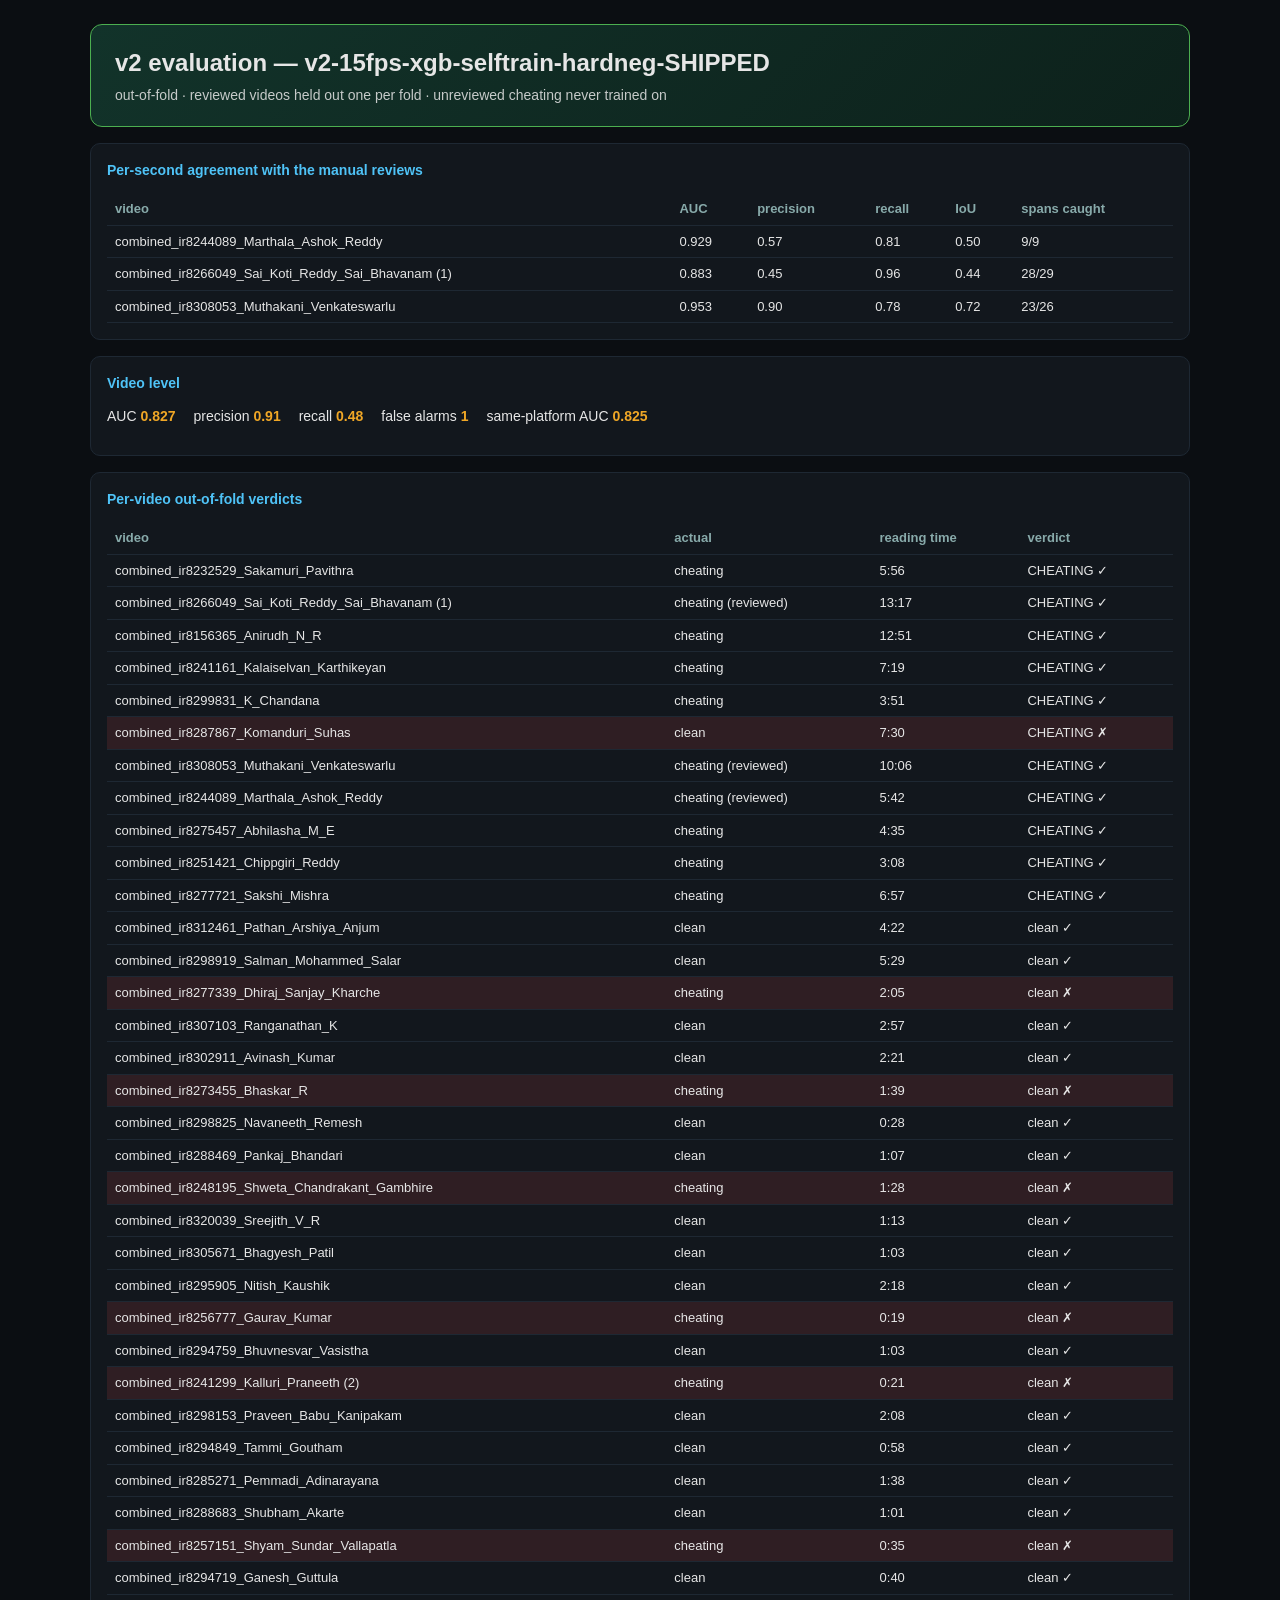
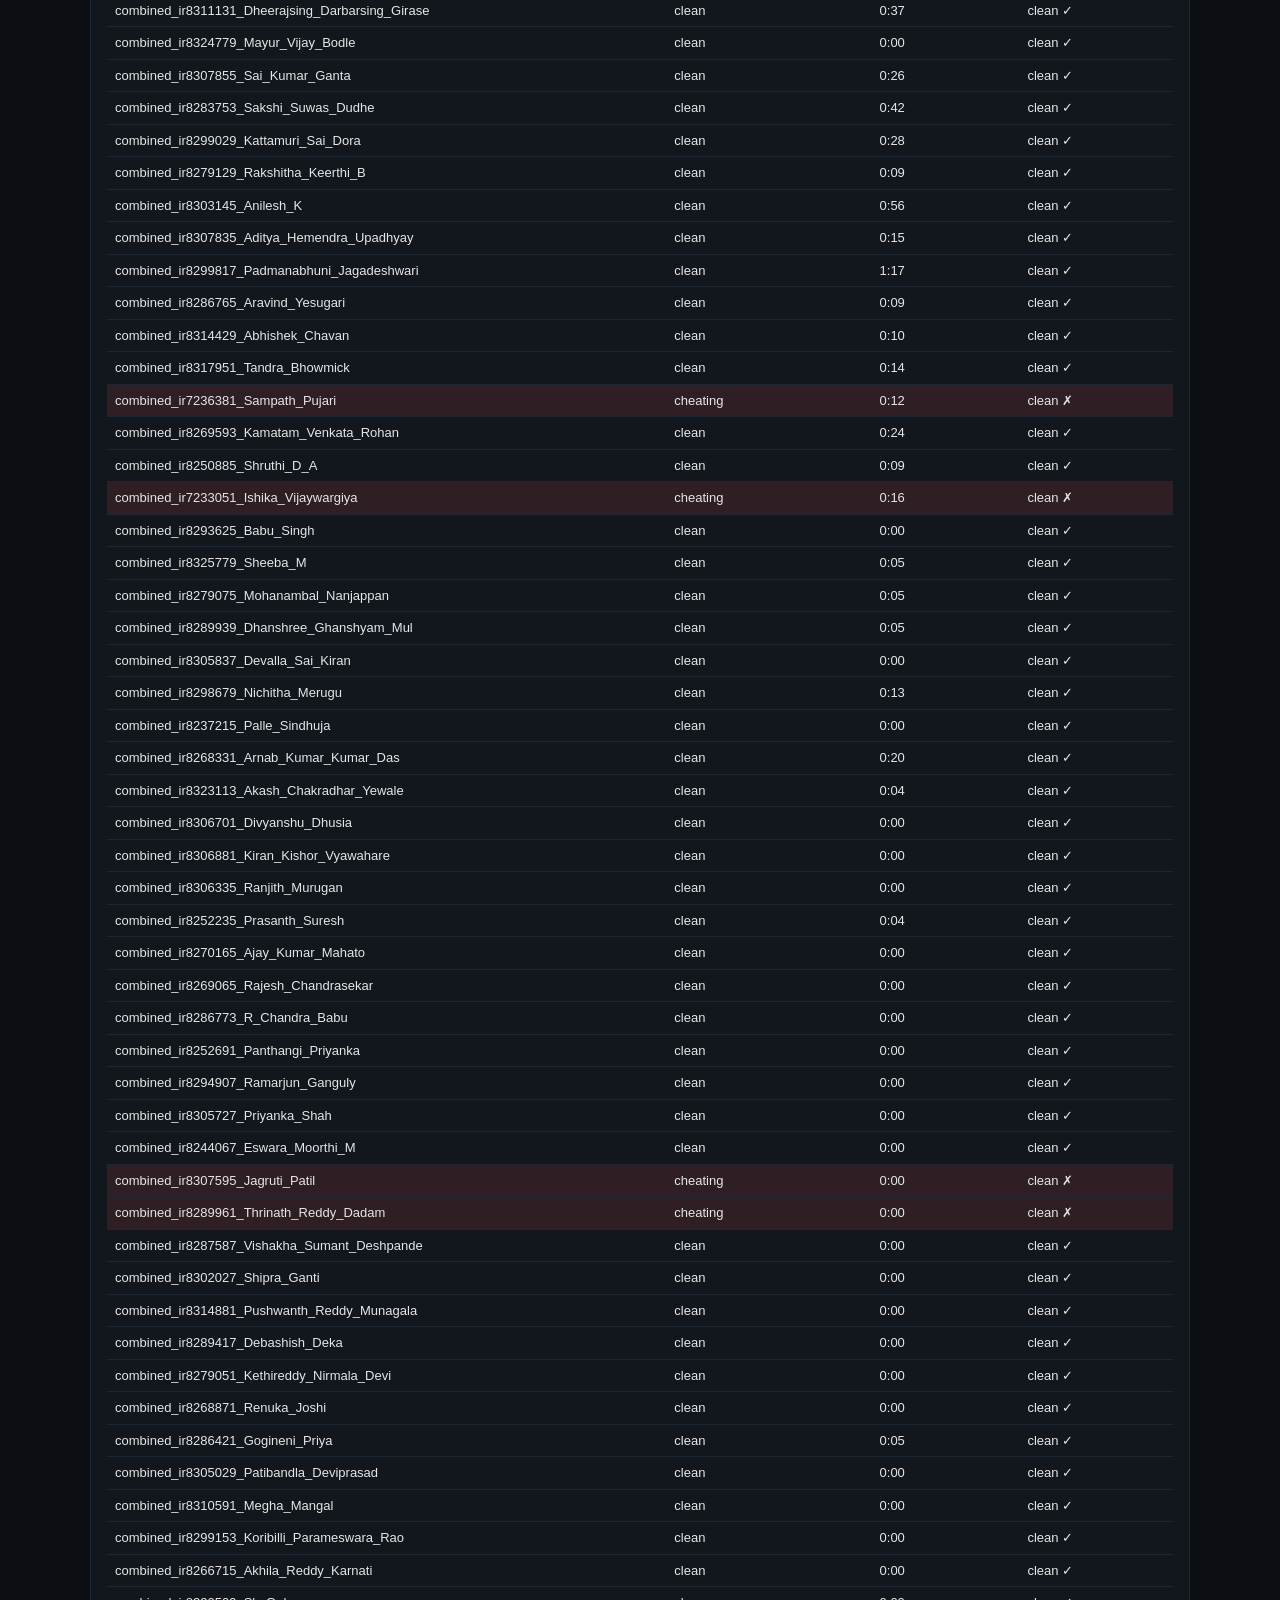
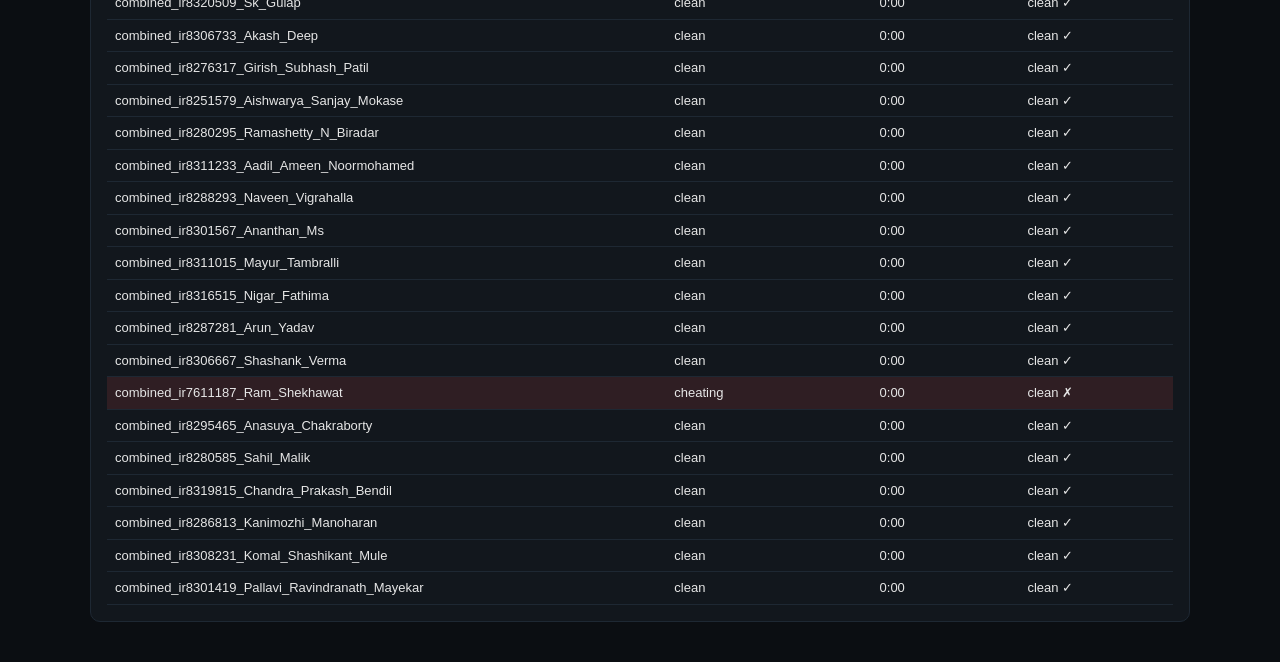
<file: v2/reports/evaluation_report.html>
<!doctype html><html><head><meta charset="utf-8">
<meta name="viewport" content="width=device-width, initial-scale=1">
<title>Reading detection report</title>
<style>
 body{margin:0;background:#0b0e12;color:#e6e6e6;font:14px/1.5 -apple-system,Segoe UI,Roboto,sans-serif}
 .wrap{max-width:1100px;margin:0 auto;padding:24px}
 .banner{border-radius:12px;padding:20px 24px;margin-bottom:16px}
 .banner.cheat{background:linear-gradient(135deg,#4a1414,#2a0d0d);border:1px solid #ff5252}
 .banner.clean{background:linear-gradient(135deg,#12332a,#0d211b);border:1px solid #4caf50}
 .verdict{font-size:24px;font-weight:700}
 .prob{opacity:.85;margin-top:4px}
 .meta{display:flex;gap:20px;flex-wrap:wrap;margin-bottom:16px;opacity:.85;font-size:13px}
 .meta b{color:#4fc3f7}
 .kv{display:flex;gap:18px;flex-wrap:wrap;margin:0 0 12px}
 .kv b{color:#f0a726}
 img.plot{width:100%;border-radius:10px;border:1px solid #1e2833;background:#0f1419;margin-bottom:12px}
 .card{background:#12171d;border:1px solid #1e2833;border-radius:10px;padding:16px;margin-bottom:16px;overflow-x:auto}
 h3{margin:0 0 12px;font-size:14px;color:#4fc3f7}
 table{width:100%;border-collapse:collapse;font-size:13px}
 th,td{text-align:left;padding:6px 8px;border-bottom:1px solid #1e2833}
 th{color:#8aa;font-weight:600}
 tr.err{background:rgba(255,82,82,.12)}
 .foot{opacity:.55;font-size:12px;margin-top:8px}
</style></head>
<body><div class="wrap">
  <div class="banner clean"><div class="verdict">v2 evaluation — v2-15fps-xgb-selftrain-hardneg-SHIPPED</div>
    <div class="prob">out-of-fold · reviewed videos held out one per fold · unreviewed cheating never trained on</div></div>
  <div class="card"><h3>Per-second agreement with the manual reviews</h3>
    <table><tr><th>video</th><th>AUC</th><th>precision</th><th>recall</th><th>IoU</th><th>spans caught</th></tr><tr><td>combined_ir8244089_Marthala_Ashok_Reddy</td><td>0.929</td><td>0.57</td><td>0.81</td><td>0.50</td><td>9/9</td></tr><tr><td>combined_ir8266049_Sai_Koti_Reddy_Sai_Bhavanam (1)</td><td>0.883</td><td>0.45</td><td>0.96</td><td>0.44</td><td>28/29</td></tr><tr><td>combined_ir8308053_Muthakani_Venkateswarlu</td><td>0.953</td><td>0.90</td><td>0.78</td><td>0.72</td><td>23/26</td></tr></table></div>
  <div class="card"><h3>Video level</h3><p class="kv">
    <span>AUC <b>0.827</b></span><span>precision <b>0.91</b></span>
    <span>recall <b>0.48</b></span><span>false alarms <b>1</b></span>
    <span>same-platform AUC <b>0.825</b></span></p></div>
  <div class="card"><h3>Per-video out-of-fold verdicts</h3>
    <table><tr><th>video</th><th>actual</th><th>reading time</th><th>verdict</th></tr><tr class=''><td>combined_ir8232529_Sakamuri_Pavithra</td><td>cheating</td><td>5:56</td><td>CHEATING ✓</td></tr><tr class=''><td>combined_ir8266049_Sai_Koti_Reddy_Sai_Bhavanam (1)</td><td>cheating (reviewed)</td><td>13:17</td><td>CHEATING ✓</td></tr><tr class=''><td>combined_ir8156365_Anirudh_N_R</td><td>cheating</td><td>12:51</td><td>CHEATING ✓</td></tr><tr class=''><td>combined_ir8241161_Kalaiselvan_Karthikeyan</td><td>cheating</td><td>7:19</td><td>CHEATING ✓</td></tr><tr class=''><td>combined_ir8299831_K_Chandana</td><td>cheating</td><td>3:51</td><td>CHEATING ✓</td></tr><tr class='err'><td>combined_ir8287867_Komanduri_Suhas</td><td>clean</td><td>7:30</td><td>CHEATING ✗</td></tr><tr class=''><td>combined_ir8308053_Muthakani_Venkateswarlu</td><td>cheating (reviewed)</td><td>10:06</td><td>CHEATING ✓</td></tr><tr class=''><td>combined_ir8244089_Marthala_Ashok_Reddy</td><td>cheating (reviewed)</td><td>5:42</td><td>CHEATING ✓</td></tr><tr class=''><td>combined_ir8275457_Abhilasha_M_E</td><td>cheating</td><td>4:35</td><td>CHEATING ✓</td></tr><tr class=''><td>combined_ir8251421_Chippgiri_Reddy</td><td>cheating</td><td>3:08</td><td>CHEATING ✓</td></tr><tr class=''><td>combined_ir8277721_Sakshi_Mishra</td><td>cheating</td><td>6:57</td><td>CHEATING ✓</td></tr><tr class=''><td>combined_ir8312461_Pathan_Arshiya_Anjum</td><td>clean</td><td>4:22</td><td>clean ✓</td></tr><tr class=''><td>combined_ir8298919_Salman_Mohammed_Salar</td><td>clean</td><td>5:29</td><td>clean ✓</td></tr><tr class='err'><td>combined_ir8277339_Dhiraj_Sanjay_Kharche</td><td>cheating</td><td>2:05</td><td>clean ✗</td></tr><tr class=''><td>combined_ir8307103_Ranganathan_K</td><td>clean</td><td>2:57</td><td>clean ✓</td></tr><tr class=''><td>combined_ir8302911_Avinash_Kumar</td><td>clean</td><td>2:21</td><td>clean ✓</td></tr><tr class='err'><td>combined_ir8273455_Bhaskar_R</td><td>cheating</td><td>1:39</td><td>clean ✗</td></tr><tr class=''><td>combined_ir8298825_Navaneeth_Remesh</td><td>clean</td><td>0:28</td><td>clean ✓</td></tr><tr class=''><td>combined_ir8288469_Pankaj_Bhandari</td><td>clean</td><td>1:07</td><td>clean ✓</td></tr><tr class='err'><td>combined_ir8248195_Shweta_Chandrakant_Gambhire</td><td>cheating</td><td>1:28</td><td>clean ✗</td></tr><tr class=''><td>combined_ir8320039_Sreejith_V_R</td><td>clean</td><td>1:13</td><td>clean ✓</td></tr><tr class=''><td>combined_ir8305671_Bhagyesh_Patil</td><td>clean</td><td>1:03</td><td>clean ✓</td></tr><tr class=''><td>combined_ir8295905_Nitish_Kaushik</td><td>clean</td><td>2:18</td><td>clean ✓</td></tr><tr class='err'><td>combined_ir8256777_Gaurav_Kumar</td><td>cheating</td><td>0:19</td><td>clean ✗</td></tr><tr class=''><td>combined_ir8294759_Bhuvnesvar_Vasistha</td><td>clean</td><td>1:03</td><td>clean ✓</td></tr><tr class='err'><td>combined_ir8241299_Kalluri_Praneeth (2)</td><td>cheating</td><td>0:21</td><td>clean ✗</td></tr><tr class=''><td>combined_ir8298153_Praveen_Babu_Kanipakam</td><td>clean</td><td>2:08</td><td>clean ✓</td></tr><tr class=''><td>combined_ir8294849_Tammi_Goutham</td><td>clean</td><td>0:58</td><td>clean ✓</td></tr><tr class=''><td>combined_ir8285271_Pemmadi_Adinarayana</td><td>clean</td><td>1:38</td><td>clean ✓</td></tr><tr class=''><td>combined_ir8288683_Shubham_Akarte</td><td>clean</td><td>1:01</td><td>clean ✓</td></tr><tr class='err'><td>combined_ir8257151_Shyam_Sundar_Vallapatla</td><td>cheating</td><td>0:35</td><td>clean ✗</td></tr><tr class=''><td>combined_ir8294719_Ganesh_Guttula</td><td>clean</td><td>0:40</td><td>clean ✓</td></tr><tr class=''><td>combined_ir8311131_Dheerajsing_Darbarsing_Girase</td><td>clean</td><td>0:37</td><td>clean ✓</td></tr><tr class=''><td>combined_ir8324779_Mayur_Vijay_Bodle</td><td>clean</td><td>0:00</td><td>clean ✓</td></tr><tr class=''><td>combined_ir8307855_Sai_Kumar_Ganta</td><td>clean</td><td>0:26</td><td>clean ✓</td></tr><tr class=''><td>combined_ir8283753_Sakshi_Suwas_Dudhe</td><td>clean</td><td>0:42</td><td>clean ✓</td></tr><tr class=''><td>combined_ir8299029_Kattamuri_Sai_Dora</td><td>clean</td><td>0:28</td><td>clean ✓</td></tr><tr class=''><td>combined_ir8279129_Rakshitha_Keerthi_B</td><td>clean</td><td>0:09</td><td>clean ✓</td></tr><tr class=''><td>combined_ir8303145_Anilesh_K</td><td>clean</td><td>0:56</td><td>clean ✓</td></tr><tr class=''><td>combined_ir8307835_Aditya_Hemendra_Upadhyay</td><td>clean</td><td>0:15</td><td>clean ✓</td></tr><tr class=''><td>combined_ir8299817_Padmanabhuni_Jagadeshwari</td><td>clean</td><td>1:17</td><td>clean ✓</td></tr><tr class=''><td>combined_ir8286765_Aravind_Yesugari</td><td>clean</td><td>0:09</td><td>clean ✓</td></tr><tr class=''><td>combined_ir8314429_Abhishek_Chavan</td><td>clean</td><td>0:10</td><td>clean ✓</td></tr><tr class=''><td>combined_ir8317951_Tandra_Bhowmick</td><td>clean</td><td>0:14</td><td>clean ✓</td></tr><tr class='err'><td>combined_ir7236381_Sampath_Pujari</td><td>cheating</td><td>0:12</td><td>clean ✗</td></tr><tr class=''><td>combined_ir8269593_Kamatam_Venkata_Rohan</td><td>clean</td><td>0:24</td><td>clean ✓</td></tr><tr class=''><td>combined_ir8250885_Shruthi_D_A</td><td>clean</td><td>0:09</td><td>clean ✓</td></tr><tr class='err'><td>combined_ir7233051_Ishika_Vijaywargiya</td><td>cheating</td><td>0:16</td><td>clean ✗</td></tr><tr class=''><td>combined_ir8293625_Babu_Singh</td><td>clean</td><td>0:00</td><td>clean ✓</td></tr><tr class=''><td>combined_ir8325779_Sheeba_M</td><td>clean</td><td>0:05</td><td>clean ✓</td></tr><tr class=''><td>combined_ir8279075_Mohanambal_Nanjappan</td><td>clean</td><td>0:05</td><td>clean ✓</td></tr><tr class=''><td>combined_ir8289939_Dhanshree_Ghanshyam_Mul</td><td>clean</td><td>0:05</td><td>clean ✓</td></tr><tr class=''><td>combined_ir8305837_Devalla_Sai_Kiran</td><td>clean</td><td>0:00</td><td>clean ✓</td></tr><tr class=''><td>combined_ir8298679_Nichitha_Merugu</td><td>clean</td><td>0:13</td><td>clean ✓</td></tr><tr class=''><td>combined_ir8237215_Palle_Sindhuja</td><td>clean</td><td>0:00</td><td>clean ✓</td></tr><tr class=''><td>combined_ir8268331_Arnab_Kumar_Kumar_Das</td><td>clean</td><td>0:20</td><td>clean ✓</td></tr><tr class=''><td>combined_ir8323113_Akash_Chakradhar_Yewale</td><td>clean</td><td>0:04</td><td>clean ✓</td></tr><tr class=''><td>combined_ir8306701_Divyanshu_Dhusia</td><td>clean</td><td>0:00</td><td>clean ✓</td></tr><tr class=''><td>combined_ir8306881_Kiran_Kishor_Vyawahare</td><td>clean</td><td>0:00</td><td>clean ✓</td></tr><tr class=''><td>combined_ir8306335_Ranjith_Murugan</td><td>clean</td><td>0:00</td><td>clean ✓</td></tr><tr class=''><td>combined_ir8252235_Prasanth_Suresh</td><td>clean</td><td>0:04</td><td>clean ✓</td></tr><tr class=''><td>combined_ir8270165_Ajay_Kumar_Mahato</td><td>clean</td><td>0:00</td><td>clean ✓</td></tr><tr class=''><td>combined_ir8269065_Rajesh_Chandrasekar</td><td>clean</td><td>0:00</td><td>clean ✓</td></tr><tr class=''><td>combined_ir8286773_R_Chandra_Babu</td><td>clean</td><td>0:00</td><td>clean ✓</td></tr><tr class=''><td>combined_ir8252691_Panthangi_Priyanka</td><td>clean</td><td>0:00</td><td>clean ✓</td></tr><tr class=''><td>combined_ir8294907_Ramarjun_Ganguly</td><td>clean</td><td>0:00</td><td>clean ✓</td></tr><tr class=''><td>combined_ir8305727_Priyanka_Shah</td><td>clean</td><td>0:00</td><td>clean ✓</td></tr><tr class=''><td>combined_ir8244067_Eswara_Moorthi_M</td><td>clean</td><td>0:00</td><td>clean ✓</td></tr><tr class='err'><td>combined_ir8307595_Jagruti_Patil</td><td>cheating</td><td>0:00</td><td>clean ✗</td></tr><tr class='err'><td>combined_ir8289961_Thrinath_Reddy_Dadam</td><td>cheating</td><td>0:00</td><td>clean ✗</td></tr><tr class=''><td>combined_ir8287587_Vishakha_Sumant_Deshpande</td><td>clean</td><td>0:00</td><td>clean ✓</td></tr><tr class=''><td>combined_ir8302027_Shipra_Ganti</td><td>clean</td><td>0:00</td><td>clean ✓</td></tr><tr class=''><td>combined_ir8314881_Pushwanth_Reddy_Munagala</td><td>clean</td><td>0:00</td><td>clean ✓</td></tr><tr class=''><td>combined_ir8289417_Debashish_Deka</td><td>clean</td><td>0:00</td><td>clean ✓</td></tr><tr class=''><td>combined_ir8279051_Kethireddy_Nirmala_Devi</td><td>clean</td><td>0:00</td><td>clean ✓</td></tr><tr class=''><td>combined_ir8268871_Renuka_Joshi</td><td>clean</td><td>0:00</td><td>clean ✓</td></tr><tr class=''><td>combined_ir8286421_Gogineni_Priya</td><td>clean</td><td>0:05</td><td>clean ✓</td></tr><tr class=''><td>combined_ir8305029_Patibandla_Deviprasad</td><td>clean</td><td>0:00</td><td>clean ✓</td></tr><tr class=''><td>combined_ir8310591_Megha_Mangal</td><td>clean</td><td>0:00</td><td>clean ✓</td></tr><tr class=''><td>combined_ir8299153_Koribilli_Parameswara_Rao</td><td>clean</td><td>0:00</td><td>clean ✓</td></tr><tr class=''><td>combined_ir8266715_Akhila_Reddy_Karnati</td><td>clean</td><td>0:00</td><td>clean ✓</td></tr><tr class=''><td>combined_ir8320509_Sk_Gulap</td><td>clean</td><td>0:00</td><td>clean ✓</td></tr><tr class=''><td>combined_ir8306733_Akash_Deep</td><td>clean</td><td>0:00</td><td>clean ✓</td></tr><tr class=''><td>combined_ir8276317_Girish_Subhash_Patil</td><td>clean</td><td>0:00</td><td>clean ✓</td></tr><tr class=''><td>combined_ir8251579_Aishwarya_Sanjay_Mokase</td><td>clean</td><td>0:00</td><td>clean ✓</td></tr><tr class=''><td>combined_ir8280295_Ramashetty_N_Biradar</td><td>clean</td><td>0:00</td><td>clean ✓</td></tr><tr class=''><td>combined_ir8311233_Aadil_Ameen_Noormohamed</td><td>clean</td><td>0:00</td><td>clean ✓</td></tr><tr class=''><td>combined_ir8288293_Naveen_Vigrahalla</td><td>clean</td><td>0:00</td><td>clean ✓</td></tr><tr class=''><td>combined_ir8301567_Ananthan_Ms</td><td>clean</td><td>0:00</td><td>clean ✓</td></tr><tr class=''><td>combined_ir8311015_Mayur_Tambralli</td><td>clean</td><td>0:00</td><td>clean ✓</td></tr><tr class=''><td>combined_ir8316515_Nigar_Fathima</td><td>clean</td><td>0:00</td><td>clean ✓</td></tr><tr class=''><td>combined_ir8287281_Arun_Yadav</td><td>clean</td><td>0:00</td><td>clean ✓</td></tr><tr class=''><td>combined_ir8306667_Shashank_Verma</td><td>clean</td><td>0:00</td><td>clean ✓</td></tr><tr class='err'><td>combined_ir7611187_Ram_Shekhawat</td><td>cheating</td><td>0:00</td><td>clean ✗</td></tr><tr class=''><td>combined_ir8295465_Anasuya_Chakraborty</td><td>clean</td><td>0:00</td><td>clean ✓</td></tr><tr class=''><td>combined_ir8280585_Sahil_Malik</td><td>clean</td><td>0:00</td><td>clean ✓</td></tr><tr class=''><td>combined_ir8319815_Chandra_Prakash_Bendil</td><td>clean</td><td>0:00</td><td>clean ✓</td></tr><tr class=''><td>combined_ir8286813_Kanimozhi_Manoharan</td><td>clean</td><td>0:00</td><td>clean ✓</td></tr><tr class=''><td>combined_ir8308231_Komal_Shashikant_Mule</td><td>clean</td><td>0:00</td><td>clean ✓</td></tr><tr class=''><td>combined_ir8301419_Pallavi_Ravindranath_Mayekar</td><td>clean</td><td>0:00</td><td>clean ✓</td></tr></table></div>
</div></body></html>
</file>
